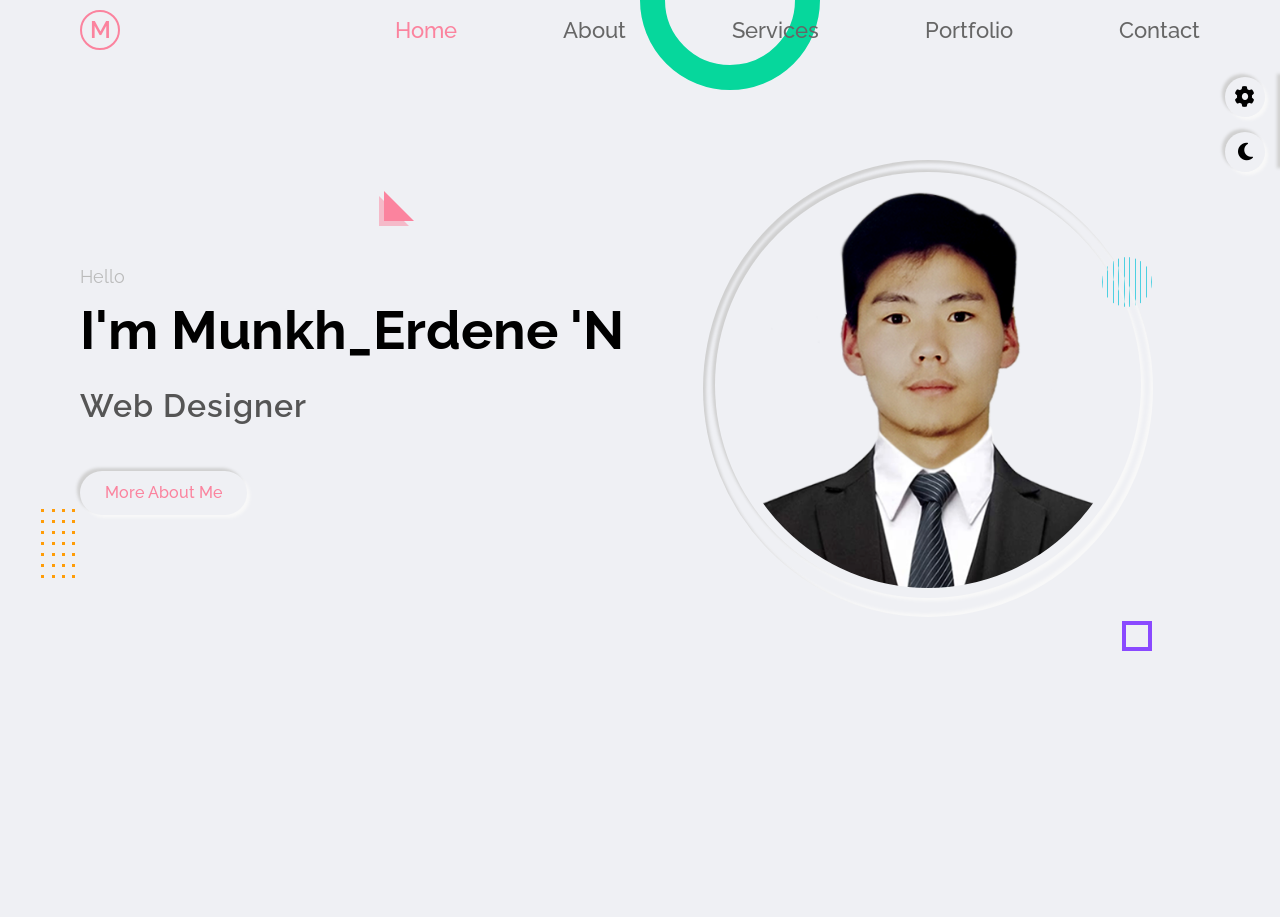
<file: index.html>
<!DOCTYPE html>
<html lang="en">
  <head>
    <meta charset="UTF-8" />
    <meta http-equiv="X-UA-Compatible" content="IE=edge" />
    <meta name="viewport" content="width=device-width, initial-scale=1.0" />
    <link
      rel="stylesheet"
      type="text/css"
      class="alternate-style"
      title="color-1"
      href="./assets/color/color-1.css"
      disabled
    />
    <link
      rel="stylesheet"
      type="text/css"
      class="alternate-style"
      title="color-2"
      href="./assets/color/color-2.css"
      disabled
    />
    <link
      rel="stylesheet"
      type="text/css"
      class="alternate-style"
      title="color-3"
      href="./assets/color/color-3.css"
      disabled
    />
    <link
      rel="stylesheet"
      type="text/css"
      class="alternate-style"
      title="color-4"
      href="./assets/color/color-4.css"
      disabled
    />
    <link
      rel="stylesheet"
      type="text/css"
      class="alternate-style"
      title="color-5"
      href="./assets/color/color-5.css"
      disabled
    />
    <link rel="stylesheet" href="./assets/css/style.css" />
    <link
      rel="stylesheet"
      href="https://cdnjs.cloudflare.com/ajax/libs/font-awesome/6.4.0/css/all.min.css"
      integrity="sha512-iecdLmaskl7CVkqkXNQ/ZH/XLlvWZOJyj7Yy7tcenmpD1ypASozpmT/E0iPtmFIB46ZmdtAc9eNBvH0H/ZpiBw=="
      crossorigin="anonymous"
      referrerpolicy="no-referrer"
    />
    <title>Document</title>
  </head>
  <body>
    <!-- header start -->
    <header class="header" id="mobileHeader">
      <div class="container">
        <div class="row">
          <div class="logo">
            <a href="./index.html">M</a>
          </div>
          <div class="menu outer-shadow hover-in-shadow" id="menuBtn">
            <i class="fa-solid fa-bars"></i>
          </div>
          <div class="navigation">
            <ul>
              <li>
                <a href="#home" class="link-items active">Home</a>
              </li>
              <li>
                <a href="#about" class="link-items">About</a>
              </li>
              <li>
                <a href="#service" class="link-items">Services</a>
              </li>
              <li>
                <a href="#portfolio" class="link-items">Portfolio</a>
              </li>
              <li>
                <a href="#contact" class="link-items">Contact</a>
              </li>
            </ul>
          </div>
          <div
            class="close-nav-menu outer-shadow hover-in-shadow opcity"
            id="close"
          >
            <i class="fa-solid fa-xmark"></i>
          </div>
        </div>
      </div>
    </header>
    <!-- header end -->

    <!-- navigation menu start -->
    <nav class="nav-menu mobile--header" id="nav">
      <div class="nav-menu-inner">
        <ul>
          <li>
            <a href="#home" class="link-item inner-shadow active">Home</a>
          </li>
          <li>
            <a href="#about" class="link-item outer-shadow hover-in-shadow"
              >About</a
            >
          </li>
          <li>
            <a href="#service" class="link-item outer-shadow hover-in-shadow"
              >Services</a
            >
          </li>
          <li>
            <a href="#portfolio" class="link-item outer-shadow hover-in-shadow"
              >Portfolio</a
            >
          </li>
          <li>
            <a href="#contact" class="link-item outer-shadow hover-in-shadow"
              >Contact</a
            >
          </li>
        </ul>
      </div>
      <!-- copyright text -->
      <p class="copyright">&copy; 2022 Website Munkh_Erdene 'N</p>
    </nav>
    <div class="fade-out-effect"></div>
    <!-- navigation menu end -->
    <!-- home section start -->
    <section class="home-section section" id="home">
      <!-- effect wrap start -->
      <div class="effect-wrap">
        <div class="effect effect-1"></div>
        <div class="effect effect-2">
          <div></div>
          <div></div>
          <div></div>
          <div></div>
          <div></div>
          <div></div>
          <div></div>
          <div></div>
          <div></div>
          <div></div>
          <div></div>
          <div></div>
          <div></div>
          <div></div>
          <div></div>
          <div></div>
          <div></div>
          <div></div>
          <div></div>
          <div></div>
          <div></div>
          <div></div>
          <div></div>
          <div></div>
          <div></div>
          <div></div>
          <div></div>
          <div></div>
        </div>
        <div class="effect effect-3"></div>
        <div class="effect effect-4"></div>
        <div class="effect effect-5">
          <div></div>
          <div></div>
          <div></div>
          <div></div>
          <div></div>
          <div></div>
          <div></div>
          <div></div>
          <div></div>
          <div></div>
        </div>
      </div>
      <!-- effect wrap end -->
      <div class="container">
        <div class="row full-screen" style="align-items: center">
          <div class="home-text">
            <p>Hello</p>
            <h2>I'm Munkh_Erdene 'N</h2>
            <div class="animated-text">
              <h1>Web Designer</h1>
              <h1>Web Developer</h1>
              <h1>Graphic Desingner</h1>
            </div>
            <a
              href=""
              id="about"
              class="link-item btn-1 outer-shadow hover-in-shadow"
              >More About Me</a
            >
          </div>
          <div class="home-img">
            <div class="img-box inner-shadow">
              <img
                src="./img/photo/main.png"
                alt="Profile pic"
                class="outer-shadow"
              />
            </div>
          </div>
        </div>
      </div>
    </section>
    <!-- home section end -->

    <div class="style-switcher outer-shadow">
      <div class="style-switcher-toggler s-icon outer-shadow hover-in-shadow">
        <i class="fa fa-cog"></i>
      </div>
      <div class="day-night s-icon outer-shadow hover-in-shadow">
        <i class="fas fa-moon"></i>
      </div>
      <h4>Theme Colors</h4>
      <div class="colors">
        <span class="color-1" style="color: #fb839e"></span>
        <span class="color-1" style="color: #ec9412"></span>
        <span class="color-1" style="color: #1fc586"></span>
        <span class="color-1" style="color: #2eb1ed"></span>
        <span class="color-1" style="color: #cc3a3b"></span>
      </div>
    </div>
    <script src="./js/index.js"></script>
  </body>
</html>
</file>
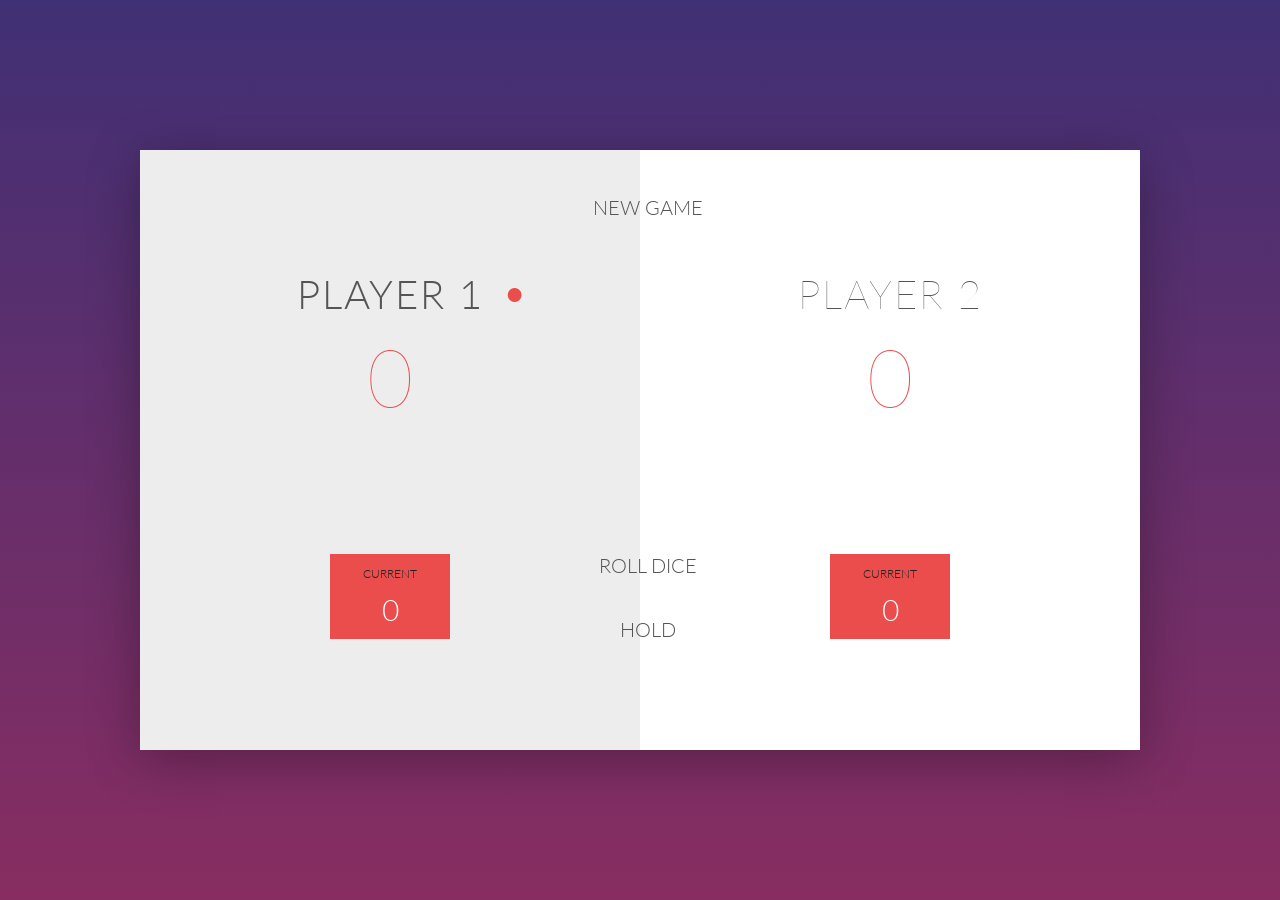
<file: img/project/Dice-Game-master/index.html>
<!DOCTYPE html>
<html lang="en">
  <head>
    <meta charset="UTF-8" />
    <meta name="viewport" content="width=device-width, initial-scale=1.0" />
    <meta http-equiv="X-UA-Compatible" content="ie=edge" />
    <link
      href="https://fonts.googleapis.com/css?family=Lato:100,300,600"
      rel="stylesheet"
      type="text/css"
    />
    <link
      href="http://code.ionicframework.com/ionicons/2.0.1/css/ionicons.min.css"
      rel="stylesheet"
      type="text/css"
    />
    <link type="text/css" rel="stylesheet" href="style.css" />

    <title>Dice Game</title>
  </head>

  <body>
    <div class="wrapper clearfix">
      <div class="player-0-panel active">
        <div class="player-name" id="name-0">Player 1</div>
        <div class="player-score" id="score-0">43</div>
        <div class="player-current-box">
          <div class="player-current-label">Current</div>
          <div class="player-current-score" id="current-0">11</div>
        </div>
      </div>

      <div class="player-1-panel">
        <div class="player-name" id="name-1">Player 2</div>
        <div class="player-score" id="score-1">2</div>
        <div class="player-current-box">
          <div class="player-current-label">Current</div>
          <div class="player-current-score" id="current-1">0</div>
        </div>
      </div>

      <button class="btn-new">
        <i class="ion-ios-plus-outline"></i>New Game
      </button>
      <button class="btn-roll"><i class="ion-ios-loop"></i>Roll dice</button>
      <button class="btn-hold">
        <i class="ion-ios-download-outline"></i>Hold
      </button>

      <img src="dice-1.png" alt="Dice" class="dice" />
    </div>

    <script src="script.js"></script>
  </body>
</html>
</file>
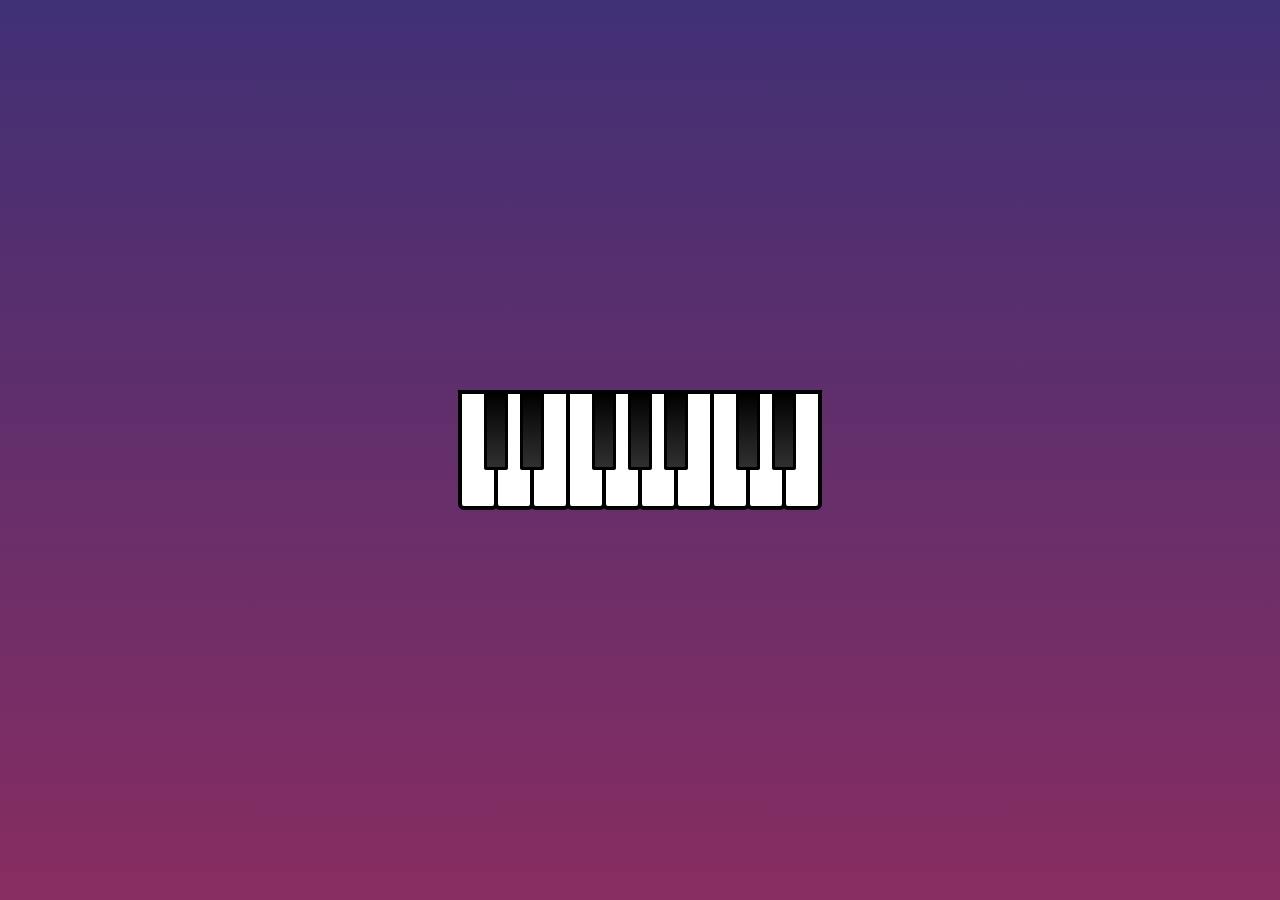
<file: img/project/piano/index.html>
<!doctype html>
<html>
  <head>
    <title>Piano</title>
    <link rel="stylesheet" href="./style/style.css" type="text/css">
  </head>
  <body>
    <div class="piano">
      <button class="white-key C4-key"></button>
      <button class="black-key Db4-key"></button>
      <button class="white-key D4-key"></button>
      <button class="black-key Eb4-key"></button>
      <button class="white-key E4-key"></button>
      <button class="white-key F4-key"></button>
      <button class="black-key Gb4-key"></button>
      <button class="white-key G4-key"></button>
      <button class="black-key Ab4-key"></button>
      <button class="white-key A4-key"></button>
      <button class="black-key Bb4-key"></button>
      <button class="white-key B4-key"></button>
      <button class="white-key C5-key"></button>
      <button class="black-key Db5-key"></button>
      <button class="white-key D5-key"></button>
      <button class="black-key Eb5-key"></button>
      <button class="white-key E5-key"></button>
    </div>

    <script src="./Javascript/script.js"></script>
  </body>
</html>
</file>
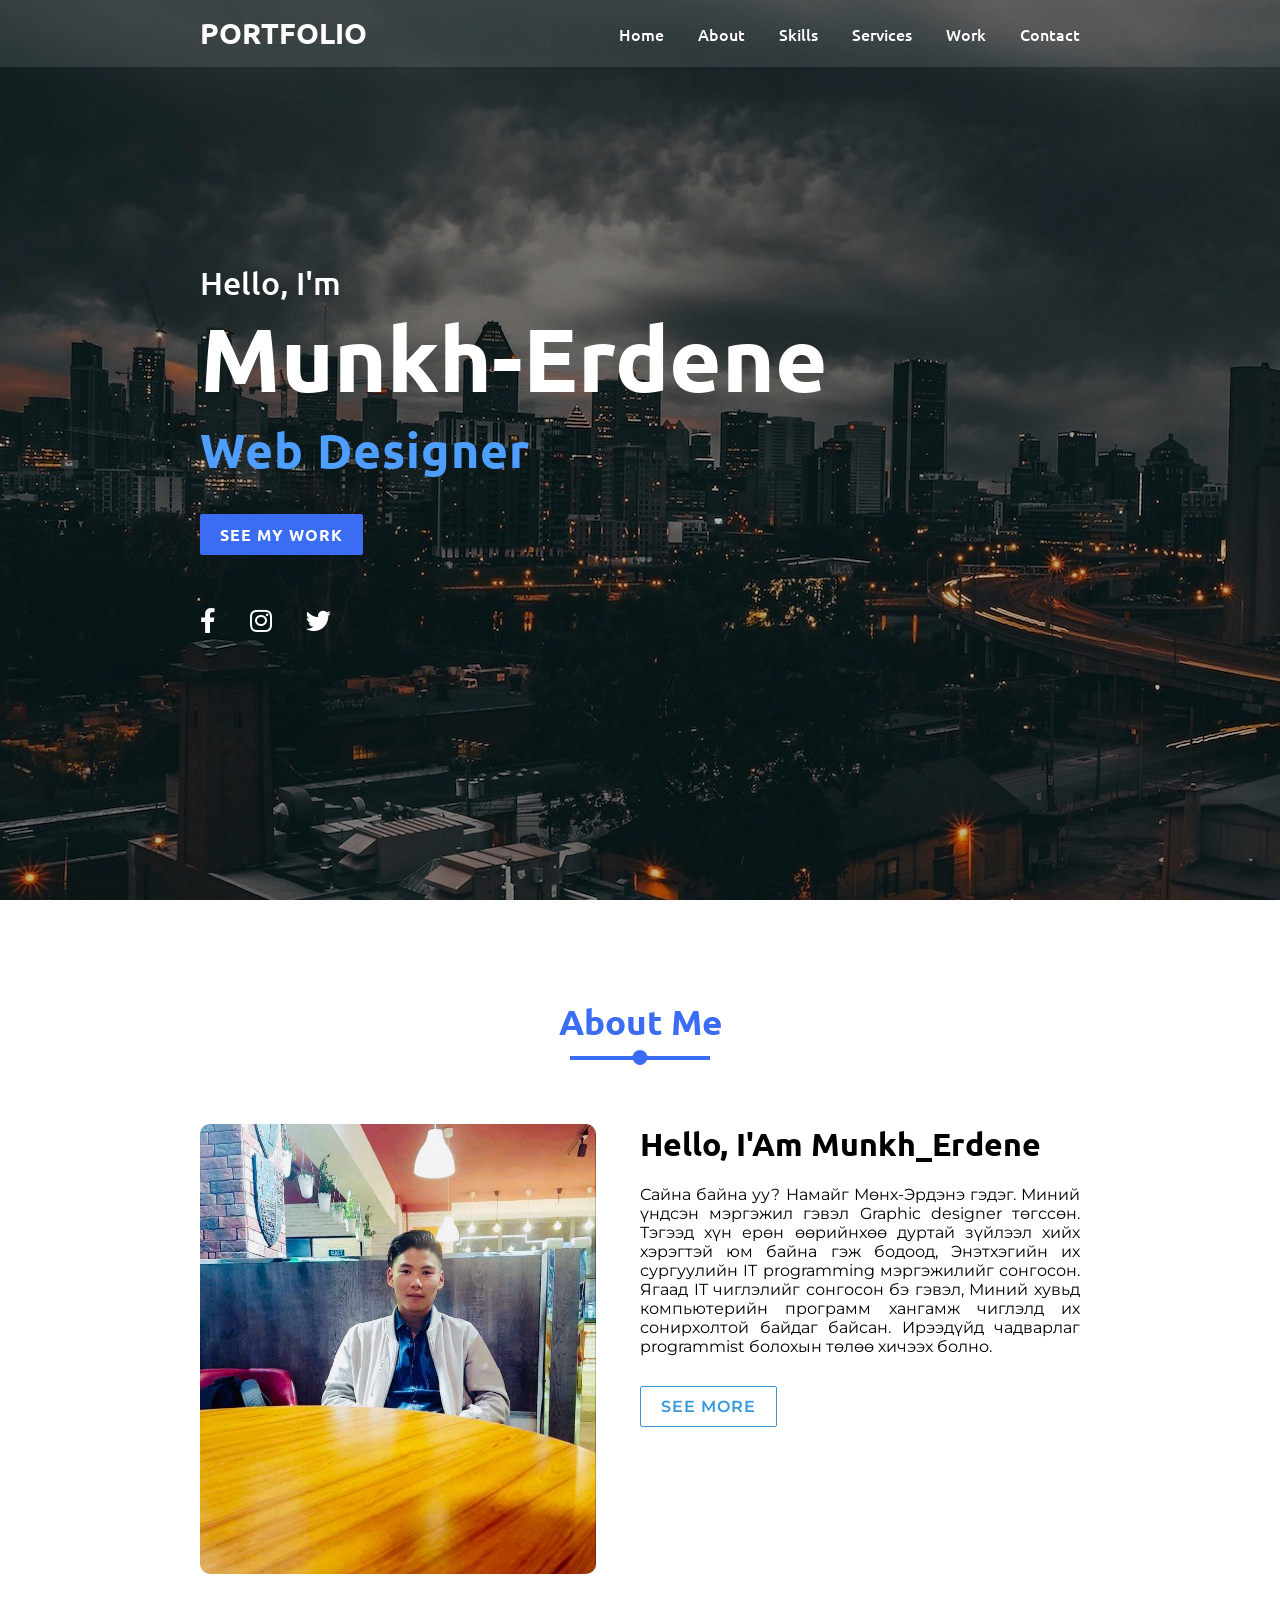
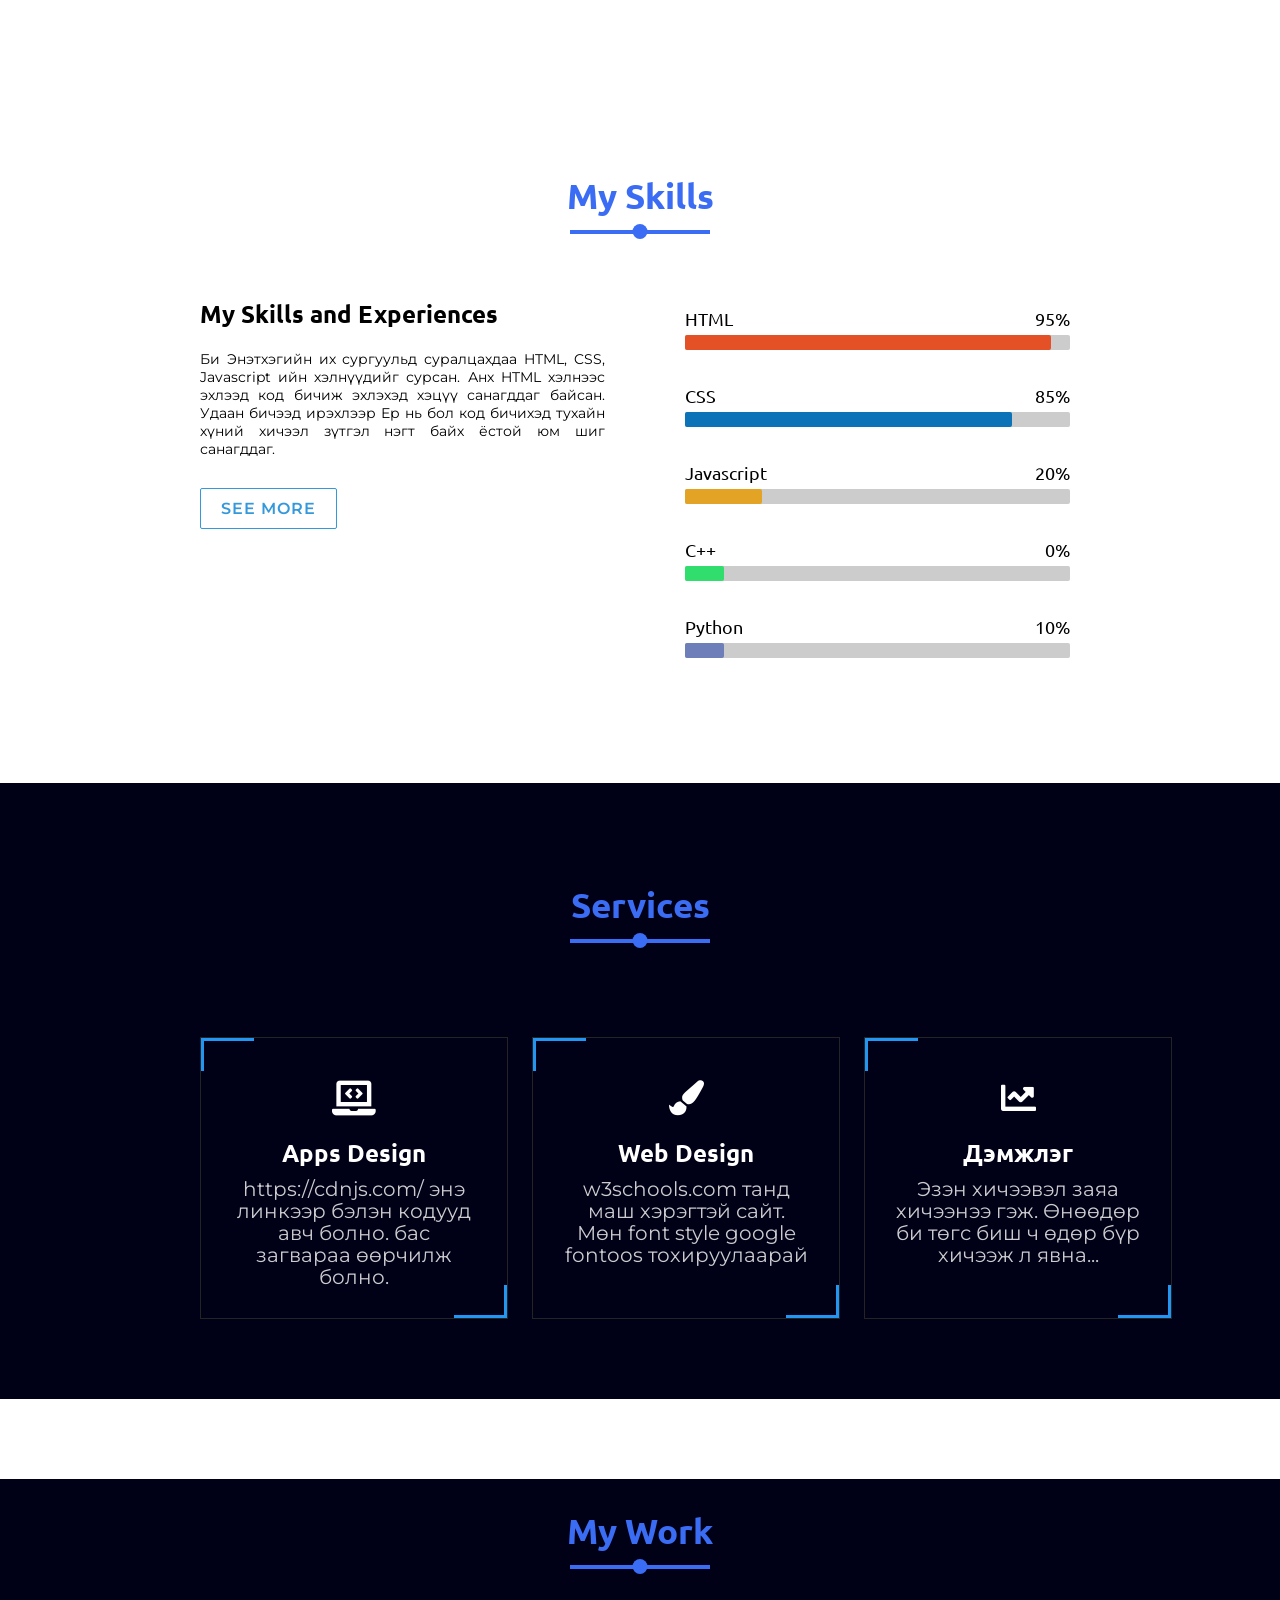
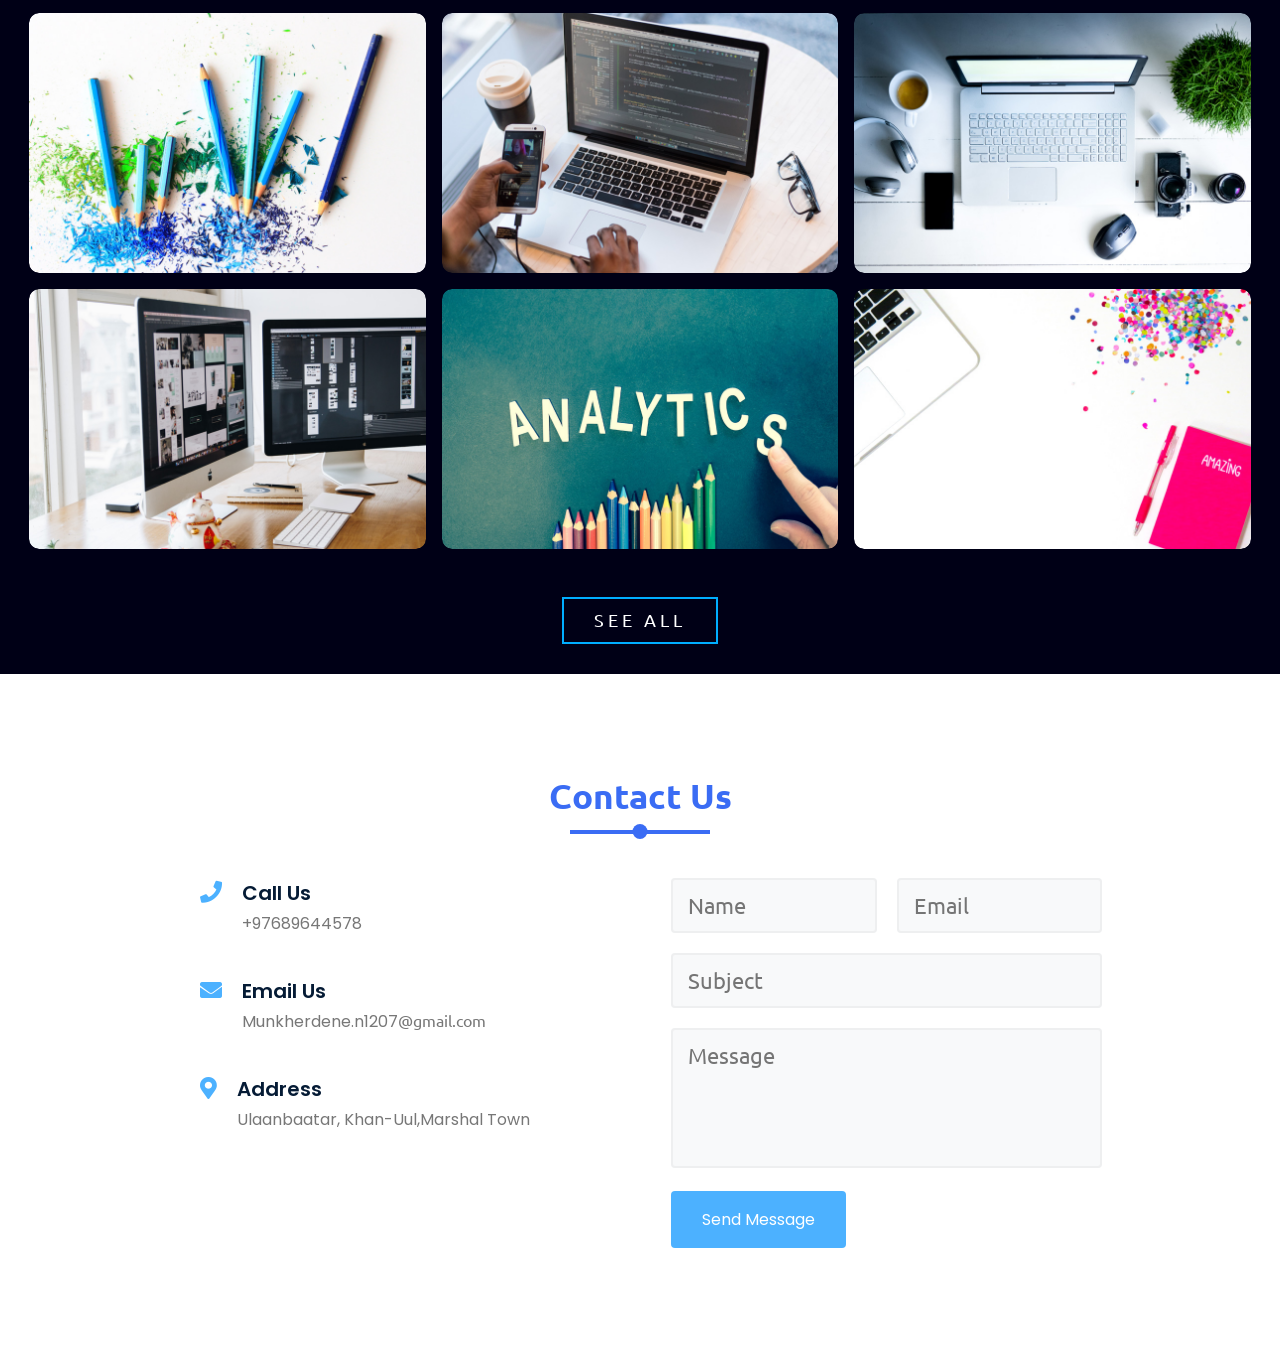
<file: img/project/Portfolio Website/index.html>
<!DOCTYPE html>
<html lang="mn">

<head>
    <meta charset="UTF-8">
     <meta http-equiv="X-UA-Compatible" content="IE=edge"> 
    <meta name="viewport" content="width=device-width, initial-scale=1.0">
    <link rel="stylesheet" href="https://cdnjs.cloudflare.com/ajax/libs/font-awesome/5.15.4/css/all.min.css"
        integrity="sha512-1ycn6IcaQQ40/MKBW2W4Rhis/DbILU74C1vSrLJxCq57o941Ym01SwNsOMqvEBFlcgUa6xLiPY/NS5R+E6ztJQ=="
        crossorigin="anonymous" referrerpolicy="no-referrer" />
    <link rel="stylesheet" href="./assets/css/sytle.css">
    <title>Document</title>
</head>

<body> 
    <header>
        <a href="#" class="brand">Portfolio</a>
        <div class="menu-btn"></div>
        <div class="navigation">
          <a href="#main">Home</a>
          <a href="#about">About</a>
          <a href="#skills">Skills</a>
          <a href="#services">Services</a>
          <a href="#work">Work</a>
          <a href="#contact">Contact</a>
        </div>
      </header>

      <section class="main" id="main">
        <div class="content">
          <h2>Hello, I'm<br><span>Munkh-Erdene</span></h2>
          <div class="animated-text">
            <h3>Web Designer</h3>
            <h3>Web Developer</h3>
            <h3>Graphic Designer</h3>
          </div>
          <a href="#" class="btn">See My Work</a>
          <div class="media-icons">
            <a href="#"><i class="fab fa-facebook-f"></i></a>
            <a href="#"><i class="fab fa-instagram"></i></a>
            <a href="#"><i class="fab fa-twitter"></i></a>
          </div>
        </div>
      </section>
    <!-- about start -->
    <section class="about" id="about">
        <!-- title start -->
        <div class="title reveal">
            <h2 class="section-title">About Me</h2>
        </div>
        <!-- title end -->
        <div class="content">
            <div class="column col-left reveal">
                <div class="img-card">
                    <img src="./photo/2.jpg" alt="main jpg">
                </div>
            </div>
            <div class="column col-right reveal">
                <h2 class="content-title">Hello, I'Am Munkh_Erdene</h2>
                <p class="paragraph-text">
                    Сайна байна уу? Намайг Мөнх-Эрдэнэ гэдэг. Миний үндсэн мэргэжил гэвэл Graphic
                    designer
                    төгссөн. Тэгээд хүн ерөн өөрийнхөө дуртай зүйлээл хийх хэрэгтэй юм байна гэж бодоод, Энэтхэгийн их
                    сургуулийн
                    IT programming мэргэжилийг сонгосон. Ягаад IT чиглэлийг сонгосон бэ гэвэл, Миний хувьд компьютерийн
                    программ
                    хангамж чиглэлд их сонирхолтой байдаг байсан. Ирээдүйд чадварлаг programmist болохын төлөө хичээх
                    болно.
                </p>
                <a href="#" class="btn btn1">See More</a>
            </div>
        </div>
    </section>
    <!-- about end -->

    <!-- skills start -->
    <section class="skills" id="skills">
        <div class="title reveal">
            <h2 class="section-title">My Skills</h2>
        </div>
        <div class="content">
            <div class="column col-left reveal">
                <h2 class="content-title">My Skills and Experiences</h2>
                <p>
                    Би Энэтхэгийн их сургуульд суралцахдаа HTML, CSS, Javascript ийн хэлнүүдийг сурсан. Анх HTML хэлнээс
                    эхлээд
                    код бичиж эхлэхэд хэцүү санагддаг байсан. Удаан бичээд ирэхлээр Ер нь бол код бичихэд тухайн хүний
                    хичээл
                    зүтгэл нэгт байх ёстой юм шиг санагддаг.
                </p>
                <a href="#" class="btn btn2">See More</a>
            </div>
            <div class="column col-right reveal">
                <div class="bar">
                    <div class="info">
                        <span>HTML</span>
                        <span>95%</span>
                    </div>
                    <div class="line html"></div>
                </div>
                <div class="bar">
                    <div class="info">
                        <span>CSS</span>
                        <span>85%</span>
                    </div>
                    <div class="line css"></div>
                </div>
                <div class="bar">
                    <div class="info">
                        <span>Javascript</span>
                        <span>20%</span>
                    </div>
                    <div class="line javascript"></div>
                </div>
                <div class="bar">
                    <div class="info">
                        <span>C++</span>
                        <span>0%</span>
                    </div>
                    <div class="line c"></div>
                </div>
                <div class="bar">
                    <div class="info">
                        <span>Python</span>
                        <span>10%</span>
                    </div>
                    <div class="line python"></div>
                </div>
            </div>
        </div>
    </section>
    <!-- skills end -->

    <!-- service start -->
    <section id="services">
        <div class="title reveal">
            <h1 class="section-title">Services</h1>
        </div>
        <div class="full-container">
            <div class="row">

                <div class="item">
                    <div class="box">
                        <div class="inner">
                            <div class="icon"><i class="fas fa-laptop-code"></i></div>
                            <h2>Apps Design</h2>
                            <p>
                                https://cdnjs.com/ энэ линкээр бэлэн кодууд авч болно. бас загвараа өөрчилж болно.
                            </p>
                        </div>
                    </div>
                </div>

                <div class="item">
                    <div class="box">
                        <div class="inner">
                            <div class="icon"><i class="fas fa-paint-brush"></i></div>
                            <h2>Web Design</h2>
                            <p>
                                w3schools.com танд маш хэрэгтэй сайт. Мөн font style google fontoos тохируулаарай
                            </p>
                        </div>
                    </div>
                </div>

                <div class="item">
                    <div class="box">
                        <div class="inner">
                            <div class="icon"><i class="fas fa-chart-line"></i></i></div>
                            <h2>Дэмжлэг</h2>
                            <p>
                                Эзэн хичээвэл заяа хичээнээ гэж. Өнөөдөр би төгс биш ч өдөр бүр хичээж л явна...
                            </p>
                        </div>
                    </div>
                </div>

                <!-- <div class="item">
                    <div class="box">
                        <div class="inner">
                            <div class="icon"><i class="fas fa-laptop-code"></i></div>
                                <h2>Web Design</h2>
                                <p>w3schools.com танд маш хэрэгтэй сайт. Мөн font style google fontoos тохируулаарай</p>
                        </div>
                    </div>
                </div>
    
                <div class="item">
                    <div class="box">
                        <div class="inner">
                            <div class="icon"><i class="fas fa-laptop-code"></i></div>
                                <h2>Web Design</h2>
                                <p>w3schools.com танд маш хэрэгтэй сайт. Мөн font style google fontoos тохируулаарай</p>
                        </div>
                    </div>
                </div>
    
                <div class="item">
                    <div class="box">
                        <div class="inner">
                            <div class="icon"><i class="fas fa-laptop-code"></i></div>
                                <h2>Web Design</h2>
                                <p>w3schools.com танд маш хэрэгтэй сайт. Мөн font style google fontoos тохируулаарай</p>
                        </div>
                    </div>
                </div> -->
            </div>
        </div>
    </section>
    <!-- service end -->

    <!-- work start -->
    <div class="work" id="work">
        <div class="title reveal">
            <h2 class="section-title">My Work</h2>
        </div>
        <div class="content">

            <div class="card reveal">
                <div class="card-img">
                    <a href="#">
                        <img src="./photo/work1.jpg" alt="">
                    </a>
                </div>
            </div>

            <div class="card reveal">
                <div class="card-img">
                    <a href="#">
                        <img src="./photo/work2.jpg" alt="">
                    </a>
                </div>
            </div>

            <div class="card reveal">
                <div class="card-img">
                    <a href="#">
                        <img src="./photo/work3.jpg" alt="">
                    </a>
                </div>
            </div>

            <div class="card reveal">
                <div class="card-img">
                    <a href="#">
                        <img src="./photo/work4.jpg" alt="">
                    </a>
                </div>
            </div>

            <div class="card reveal">
                <div class="card-img">
                    <a href="#">
                        <img src="./photo/work5.jpg" alt="">
                    </a>
                </div>
            </div>

            <div class="card reveal">
                <div class="card-img">
                    <a href="#">
                        <img src="./photo/work6.jpg" alt="">
                    </a>
                </div>
            </div>
        </div>
        <div class="button">
            <a href="#">
                <span>See All</span>
                <div class="wave"></div>
            </a>
        </div>
    </div>
    <!-- work end -->

    <!-- contact start -->
    <section class="contact" id="contact">
        <div class="title reveal">
            <h2 class="section-title">Contact Us</h2>
        </div>
        <div class="row">
            <div class="content">
                <div class="cont-top">
                    <div class="icon">
                        <i class="fas fa-phone"></i>
                    </div>
    
                    <div class="text">
                        <h6>Call Us</h6>
                        <p><a href="#">+97689644578</a></p>
                    </div>
                </div>
    
                <div class="cont-top margin-top">
                    <div class="icon">
                        <i class="fas fa-envelope"></i>
                    </div>
    
                    <div class="text">
                        <h6>Email Us</h6>
                        <p><a href="mailto:example@mail.com" class="mail">Munkherdene.n1207<span>@gmail.com</span></a></p>
                    </div>
                </div>

                <div class="cont-top margin-top">
                    <div class="icon">
                        <i class="fas fa-map-marker-alt"></i>
                    </div>

                    <div class="text">
                        <h6>Address</h6>
                        <p><a href="#">Ulaanbaatar, Khan-Uul,Marshal Town</a></p>
                    </div>
                </div>
            </div>

            <div class="map-cont">
                <form action="#" method="post">
                    <div class="twice-two">
                        <input type="text" class="form-control" name="w3lName" id="w3lName" placeholder="Name" required="">
                        <input type="email" class="form-control" name="w3lSender" id="w3lSender" placeholder="Email" required="">
                    </div>

                    <div class="twice">
                        <input type="text" class="form-control" name="w3lSubject" id="w3lSubject" placeholder="Subject" required="">
                    </div>

                    <textarea name="w3Message" id="w3lMessage" class="form-control" placeholder="Message" required=""></textarea>
                    <button type="submit" class="btn btn-contact">Send Message</button>
                </form>
            </div>
        </div>

        
    </section>
    <!-- contact end -->
    <script src="./script/script.js"></script>
</body>

</html>
</file>
<file: assets/color/color-1.css>
:root{
	--skin-color:#fb839e;
}
</file>
<file: assets/color/color-2.css>
:root{
	--skin-color:#ec9412;
}
</file>
<file: assets/color/color-3.css>
:root{
	--skin-color:#1fc586;
}
</file>
<file: assets/color/color-4.css>
:root{
	--skin-color:#2eb1ed;
}
</file>
<file: assets/color/color-5.css>
:root{
	--skin-color:#cc3a3b;
}
</file>
<file: assets/css/style.css>
@import url("https://fonts.googleapis.com/css2?family=Raleway:wght@400;500;600;700&display=swap");
* {
  margin: 0;
  padding: 0;
  box-sizing: border-box;
  outline: none;
  text-decoration: none;
  list-style: none;
}

img {
  max-width: 100%;
}

.container {
  margin: auto;
  max-width: 1150px;
  justify-content: center;
  align-items: center;
  position: relative;
}

:root {
  --bg-black-900: #000;
  --bg-black-100: #ddd;
  --bg-black-50: #eff0f4;
  --bg-text-900: #000;
  --bg-text-700: #555;
  --bg-text-600: #666;
  --bg-text-300: #bbb;
  --bg-opacity: rgba(43, 44, 47, 0.5);
  --skin-color: #fb839e;
  --outer-shadow: -3px -3px 3px #d0d0d0, 3px 3px 3px #f8f8f8;
  --outer-shadow-0: 0 0 0 #d0d0d0, 0 0 0 #f8f8f8;
  --inner-shadow: inset 3px 3px 3px #d0d0d0, inset -3px -3px 3px #f8f8f8;
  --inner-shadow-0: inset 0 0 0 #d0d0d0, inset 0 0 0 #f8f8f8;
}

body {
  font-size: 16px;
  line-height: 1.5;
  overflow-x: hidden;
  background: var(--bg-black-50);
}
body.dark {
  --bg-black-900: #fff;
  --bg-black-100: #353535;
  --bg-black-50: #2b2b2b;
  --bg-text-900: #fff;
  --bg-text-700: #fff;
  --bg-text-600: #bbb;
  --outer-shadow: -3px -3px 3px #222327, 3px 3px 3px #363636;
  --outer-shadow-0: 0 0 0 #222327, 0 0 0 #363636;
  --inner-shadow: inset 3px 3px 3px #222327, inset -3px -3px 3px #363636;
  --inner-shadow-0: inset 0 0 0 #222327, inset 0 0 0 #363636;
}

.outer-shadow {
  box-shadow: var(--outer-shadow);
}

.inner-shadow {
  box-shadow: var(--inner-shadow);
}

.hover-in-shadow {
  z-index: 1;
  position: relative;
}
.hover-in-shadow:hover {
  box-shadow: var(--outer-shadow-0);
}
.hover-in-shadow:hover::after {
  box-shadow: var(--inner-shadow);
}
.hover-in-shadow::after {
  content: "";
  position: absolute;
  left: 0;
  top: 0;
  width: 100%;
  height: 100%;
  transition: all 0.3s ease;
}

.alin-items-center {
  align-items: center;
}

.btn-1 {
  padding: 10px 25px;
  font-size: 16px;
  font-weight: 500;
  color: var(--skin-color);
  background: transparent;
  line-height: 1.5;
  cursor: pointer;
  border-radius: 30px;
  transition: all 0.3s ease;
  display: inline-block;
  border: none;
}
.btn-1::after {
  border-radius: 30px;
}

.effect-wrap .effect {
  z-index: -1;
  position: absolute;
}
.effect-wrap .effect-1 {
  width: 30px;
  height: 30px;
  border: 4px solid #8a49ff;
  right: 10%;
  bottom: 10%;
  animation: spin 10s linear infinite;
}
.effect-wrap .effect-2 {
  left: 3%;
  bottom: 20%;
  width: 40px;
  display: flex;
  flex-wrap: wrap;
  justify-content: space-between;
  animation: topBounce 3s ease-in-out infinite;
}
.effect-wrap .effect-2 div {
  height: 3px;
  width: 3px;
  background: #ff9c07;
  margin: 0 3px 8px;
}
.effect-wrap .effect-3 {
  height: 180px;
  width: 180px;
  border: 25px solid #06d79c;
  border-radius: 50%;
  left: 50%;
  top: -150px;
  animation: leftBounce 3s ease-in-out infinite;
}
.effect-wrap .effect-4 {
  border-top: 30px solid transparent;
  border-left: 30px solid var(--skin-color);
  left: 30%;
  top: 20%;
  animation: spin 15s linear infinite;
}
.effect-wrap .effect-4::before {
  content: "";
  border-top: 30px solid transparent;
  border-left: 30px solid var(--skin-color);
  position: absolute;
  opacity: 0.5;
  left: -35px;
  top: -25px;
}
.effect-wrap .effect-5 {
  width: 50px;
  height: 50px;
  right: 10%;
  top: 30%;
  display: flex;
  justify-content: space-between;
  border-radius: 50%;
  overflow: hidden;
  animation: spin 10s linear infinite;
}
.effect-wrap .effect-5 div {
  width: 1px;
  background: #4dd0e1;
}

@keyframes spin {
  0% {
    transform: rotate(0deg);
  }
  100% {
    transform: rotate(360deg);
  }
}
@keyframes topBounce {
  0%, 100% {
    transform: translateY(0);
  }
  50% {
    transform: translateY(25px);
  }
}
@keyframes leftBounce {
  0%, 100% {
    transform: translateX(0);
  }
  50% {
    transform: translateX(25px);
  }
}
.section-title {
  padding: 0 15px;
  max-width: 100%;
  text-align: center;
  font-size: 30px;
  text-transform: uppercase;
  margin-bottom: 60px;
}
.section-title h2 {
  color: var(--bg-text-900);
  font-weight: 700;
  margin: 0;
  display: inline-block;
}
.section-title h2::before {
  content: attr(data-heading);
  display: block;
  font-size: 16px;
  font-weight: 600;
  color: var(--skin-color);
}

*:not(i) {
  font-weight: 400;
  font-family: "Raleway", sans-serif;
}

.sticky {
  z-index: 999;
  box-shadow: 0px 7px 31px 2px rgba(186, 186, 186, 0.66);
  position: fixed;
  top: 0;
  background: var(--bg-black-50);
}

header {
  width: 100%;
  z-index: 99;
  height: 60px;
}
header .row {
  width: 100%;
  height: 60px;
  display: flex;
  flex-wrap: wrap;
  align-items: center;
  justify-content: space-between;
}
header .row .logo {
  margin-left: 15px;
}
header .row .logo a {
  width: 40px;
  height: 40px;
  display: inline-block;
  text-align: center;
  line-height: 35px;
  border: 2px solid var(--skin-color);
  font-size: 24px;
  border-radius: 50%;
  color: var(--skin-color);
  font-weight: 600;
  text-transform: uppercase;
}
header .row .menu {
  display: none;
}
header .row .close-nav-menu {
  display: none;
}
header .row .navigation {
  width: 65%;
  height: 60px;
  margin-right: 15px;
  width: 70%;
  height: 60px;
  display: block;
}
header .row .navigation ul {
  width: 100%;
  height: 60px;
  display: flex;
  justify-content: space-between;
  align-items: center;
}
header .row .navigation ul li {
  display: block;
}
header .row .navigation ul li a {
  display: inline-block;
  font-size: 22px;
  font-weight: 500;
  color: var(--bg-text-600);
  text-transform: capitalize;
  transition: all 0.3s ease;
}
header .row .navigation ul li a.active {
  color: var(--skin-color);
}

.mobile--header {
  display: none;
}

.home-section {
  position: relative;
  margin-bottom: 200px;
}
.home-section .full-screen {
  padding: 100px 0;
  min-height: 100%;
  display: flex;
}
.home-section .full-screen .home-text,
.home-section .full-screen .home-img {
  max-width: 50%;
  flex: 0 0 50%;
  padding: 0 15px;
}
.home-section .full-screen .home-text p {
  color: var(--bg-text-300);
  font-size: 18px;
  text-transform: capitalize;
  margin: 0;
}
.home-section .full-screen .home-text h2 {
  font-size: 54px;
  font-weight: 700;
  color: var(--bg-text-900);
  margin: 0;
}
.home-section .full-screen .home-text .animated-text {
  height: 70px;
  overflow: hidden;
  position: relative;
}
.home-section .full-screen .home-text .animated-text h1 {
  color: var(--bg-text-700);
  font-weight: 600;
  font-size: 2em;
  line-height: 70px;
  letter-spacing: 1px;
  margin: 0;
  text-transform: capitalize;
}
.home-section .full-screen .home-text .animated-text h1:nth-child(1) {
  animation: text-move 10s infinite;
}
.home-section .full-screen .home-text .btn-1 {
  margin-top: 30px;
}
@keyframes text-move {
  0% {
    margin-top: 0;
  }
  25% {
    margin-top: -70px;
  }
  50% {
    margin-top: -140px;
  }
  75% {
    margin-top: -70px;
  }
  100% {
    margin-top: 0;
  }
}
.home-section .full-screen .home-img .img-box {
  max-width: 450px;
  display: block;
  margin: auto;
  border-radius: 50%;
  padding: 12px;
}
.home-section .full-screen .home-img .img-box img {
  width: 100%;
  border-radius: 50%;
  border: 10px solid transparent;
}

.style-switcher {
  position: fixed;
  right: 0;
  top: 77px;
  padding: 15px;
  width: 200px;
  z-index: 101;
  transition: all 0.3s ease;
  transform: translateX(100%);
  background: var(--bg-black-50);
}
.style-switcher.open {
  cursor: pointer;
  transform: translateX(-15px);
}
.style-switcher .style-switcher-toggler {
  top: 0;
}
.style-switcher .day-night {
  top: 55px;
}
.style-switcher .s-icon {
  background: var(--bg-black-50);
  position: absolute;
  height: 40px;
  width: 40px;
  text-align: center;
  font-size: 20px;
  color: var(--bg-black-900);
  right: 100%;
  margin-right: 15px;
  transition: all 0.3s ease;
  border-radius: 50%;
  cursor: pointer;
}
.style-switcher .s-icon::after {
  border-radius: 50%;
}
.style-switcher .s-icon:first-child {
  animation: spin 3s linear infinite;
}
.style-switcher .s-icon i {
  line-height: 40px;
}
.style-switcher h4 {
  margin: 0 0 10px;
  color: var(--bg-text-700);
  font-size: 16px;
  font-weight: 600;
  text-transform: capitalize;
}
.style-switcher .colors {
  display: flex;
  flex-wrap: wrap;
  justify-content: space-between;
}
.style-switcher .colors span {
  display: inline-block;
  height: 30px;
  width: 30px;
  border-radius: 50%;
}
.style-switcher .colors span.color-1 {
  background-color: #fb839e;
}
.style-switcher .colors span.color-1:nth-child(2) {
  background-color: #ec9412;
}
.style-switcher .colors span.color-1:nth-child(3) {
  background-color: #1fc586;
}
.style-switcher .colors span.color-1:nth-child(4) {
  background-color: #2eb1ed;
}
.style-switcher .colors span.color-1:nth-child(5) {
  background-color: #cc3a3b;
}

@keyframes spin {
  0% {
    transform: rotate(0deg);
  }
  100% {
    transform: rotate(360deg);
  }
}
@media (max-width: 769px) {
  header .row .menu {
    width: 40px;
    height: 40px;
    display: flex;
    align-items: center;
    justify-content: center;
    margin-right: 15px;
    border-radius: 40px;
    transition: all 0.3s ease;
    z-index: 1;
    cursor: pointer;
  }
  header .row .menu i {
    font-size: 20px;
    color: var(--skin-color);
  }
  header .row .menu::after {
    border-radius: 40px;
  }
  .navigation {
    display: none !important;
  }
  .mobile--header {
    display: block;
    z-index: 22;
  }
  .opcity {
    display: none;
  }
  .opcity.active {
    display: block;
    z-index: 99;
  }
  .close-nav-menu {
    width: 40px;
    height: 40px;
    font-size: 25px;
    border-radius: 50%;
    position: absolute;
    right: 15px;
    top: 15px;
    cursor: pointer;
    text-align: center;
    color: var(--bg-text-600);
    transition: all 0.3s ease;
  }
  .close-nav-menu::after {
    border-radius: 50%;
  }
  .nav-menu {
    width: 70%;
    position: fixed;
    right: 0;
    height: 100vh;
    background: var(--bg-black-50);
    opacity: 0;
    visibility: hidden;
    overflow-y: auto;
  }
  .nav-menu.open {
    visibility: visible;
    opacity: 3;
    z-index: 999;
    transition: all 0.3s ease-in;
  }
  .nav-menu p.copyright {
    position: absolute;
    left: -90px;
    top: 50%;
    font-size: 15px;
    color: var(--bg-text-600);
    transform: translateY(-50%) rotate(-90deg);
  }
  .nav-menu .nav-menu-inner {
    min-height: 100vh;
    display: flex;
    align-items: center;
    justify-content: center;
  }
  .nav-menu .nav-menu-inner ul {
    padding: 15px;
    text-align: center;
  }
  .nav-menu .nav-menu-inner ul li {
    display: block;
    margin-bottom: 20px;
  }
  .nav-menu .nav-menu-inner ul li a {
    display: inline-block;
    font-size: 28px;
    font-weight: 600;
    color: var(--bg-text-600);
    padding: 5px 30px;
    border-radius: 30px;
    text-transform: capitalize;
    transition: all 0.3s ease;
  }
  .nav-menu .nav-menu-inner ul li a.active {
    color: var(--skin-color);
  }
  .nav-menu .nav-menu-inner ul li a::after {
    border-radius: 30px;
  }
  .nav-menu .nav-menu-inner ul li:last-child {
    margin-bottom: 0;
  }
  .fade-out-effect {
    position: fixed;
    right: 0;
    top: 0;
    width: 70%;
    height: 100%;
    background: var(--bg-black-50);
    visibility: hidden;
    box-shadow: -6px 0px 18px 3px rgba(203, 200, 200, 0.73);
    z-index: -1 !important;
  }
  .fade-out-effect.active {
    visibility: visible;
    z-index: 2 !important;
  }
  .home-section {
    z-index: -1;
  }
  .home-section .effect-wrap .effect-3 {
    margin-left: -50px;
  }
  .home-section .effect-wrap .effect-4 {
    left: 15%;
  }
  .home-section .effect-wrap .effect-5 {
    right: 5%;
  }
  .home-section .full-screen {
    flex: 0 0 95%;
    max-width: 95%;
    margin: auto;
    flex-direction: column-reverse;
  }
  .home-section .full-screen .home-text,
  .home-section .full-screen .home-img {
    max-width: 95%;
    flex: 0 0 95%;
    margin: auto;
  }
  .home-section .full-screen .home-text {
    text-align: center;
  }
  .home-section .full-screen .home-text p {
    margin-top: 20px;
    font-size: 20px;
  }
  .home-section .full-screen .home-img .home-box {
    margin-bottom: 40px;
    max-width: 350px;
  }
}
@media (max-width: 574px) {
  .home-section .full-screen .home-text h2 {
    font-size: 30px;
  }
  .home-section .full-screen .home.img .img-box {
    max-width: 260px !important;
  }
}/*# sourceMappingURL=style.css.map */
</file>
<file: img/project/Dice-Game-master/style.css>
/**********************************************
*** ЕРӨНХИЙ
**********************************************/
* {
  margin: 0;
  padding: 0;
  box-sizing: border-box;
}

.clearfix::after {
  content: "";
  display: table;
  clear: both;
}

body {
  background-image: linear-gradient(#403075, #882d61);
  /* background-image: linear-gradient(
      rgba(62, 20, 20, 0.4),
      rgba(62, 20, 20, 0.4)
    ), */
  /* url(back.jpg); */
  background-size: cover;
  background-position: center;
  font-family: Lato;
  font-weight: 300;
  position: relative;
  height: 100vh;
  color: #555;
}

.wrapper {
  width: 1000px;
  position: absolute;
  top: 50%;
  left: 50%;
  transform: translate(-50%, -50%);
  background-color: #fff;
  box-shadow: 0px 10px 50px rgba(0, 0, 0, 0.3);
  overflow: hidden;
}

.player-0-panel,
.player-1-panel {
  width: 50%;
  float: left;
  height: 600px;
  padding: 100px;
}

/**********************************************
*** ТОГЛОГЧИД
**********************************************/

.player-name {
  font-size: 40px;
  text-align: center;
  text-transform: uppercase;
  letter-spacing: 2px;
  font-weight: 100;
  margin-top: 20px;
  margin-bottom: 10px;
  position: relative;
}

.player-score {
  text-align: center;
  font-size: 80px;
  font-weight: 100;
  color: #eb4d4d;
  margin-bottom: 130px;
}

.active {
  background-color: #eeeded;
}
.active .player-name {
  font-weight: 300;
}

.active .player-name::after {
  content: "\2022";
  font-size: 47px;
  position: absolute;
  color: #eb4d4d;
  top: -7px;
  right: 10px;
}

.player-current-box {
  background-color: #eb4d4d;
  color: #fff;
  width: 40%;
  margin: 0 auto;
  padding: 12px;
  text-align: center;
}

.player-current-label {
  text-transform: uppercase;
  margin-bottom: 10px;
  font-size: 12px;
  color: #222;
}

.player-current-score {
  font-size: 30px;
}

button {
  position: absolute;
  width: 200px;
  left: 50%;
  transform: translateX(-50%);
  color: #555;
  background: none;
  border: none;
  font-family: Lato;
  font-size: 20px;
  text-transform: uppercase;
  cursor: pointer;
  font-weight: 300;
  transition: background-color 0.3s, color 0.3s;
}

button:hover {
  font-weight: 600;
}
button:hover i {
  margin-right: 20px;
}

button:focus {
  outline: none;
}

i {
  color: #eb4d4d;
  display: inline-block;
  margin-right: 15px;
  font-size: 32px;
  line-height: 1;
  vertical-align: text-top;
  margin-top: -4px;
  transition: margin 0.3s;
}

.btn-new {
  top: 45px;
}
.btn-roll {
  top: 403px;
}
.btn-hold {
  top: 467px;
}

.dice {
  /* display: none; */
  position: absolute;
  left: 50%;
  top: 178px;
  transform: translateX(-50%);
  height: 100px;
  box-shadow: 0px 10px 60px rgba(0, 0, 0, 0.1);
}

.winner {
  background-color: #f7f7f7;
}
.winner .player-name {
  font-weight: 300;
  color: #eb4d4d;
}
</file>
<file: img/project/piano/style/style.css>
html {
  height: 100%;
}

body {
  margin: 0;
  padding: 0;
  height: 100%;
  display: flex;
  justify-content: center;
  align-items: center;
  background-image: linear-gradient(#403075, #882d61);
}

.piano {
  display: flex;
  position: relative;
  margin-left: 4px;
}

.white-key {
  width: 40px;
  height: 120px;
  background-color: #fff;
  border: 4px solid black;
  border-radius: 0 0 6px 6px;
  margin-left: -4px;
  outline: none;
  cursor: pointer;
}

.white-key.active {
  background-color: #c0c0c0;
}

.black-key {
  position: absolute;
  width: 24px;
  height: 80px;
  background-image: linear-gradient(#000000, #303030);
  border: 3px solid black;
  border-radius: 0 0 2px 2px;
  outline: none;
  cursor: pointer;
}

.black-key.active {
  background-image: linear-gradient(#000000, #101010);
}

.Db4-key {
  left: 22px;
}

.Eb4-key {
  left: 58px;
}

.Gb4-key {
  left: 130px;
}

.Ab4-key {
  left: 166px;
}

.Bb4-key {
  left: 202px;
}

.Db5-key {
  left: 274px;
}

.Eb5-key {
  left: 310px;
}
</file>
<file: img/project/Portfolio Website/assets/css/sytle.css>
@import url("https://fonts.googleapis.com/css2?family=Montserrat:wght@100;200;300&family=Ubuntu:ital,wght@0,300;0,400;0,500;0,700;1,300;1,700&display=swap");
@import url("https://fonts.googleapis.com/css2?family=Poppins:wght@100;200;300;600&display=swap");
* {
  margin: 0;
  padding: 0;
  list-style: none;
  text-decoration: none;
  box-sizing: border-box;
  font-family: "Ubuntu", sans-serif;
  scroll-behavior: smooth;
}

section {
  padding: 100px 200px;
}

.title {
  width: 100%;
  display: flex;
  justify-content: center;
  align-items: center;
  flex-direction: column;
}

.section-title {
  position: relative;
  color: #3a6cf4;
  font-size: 2.2em;
  font-weight: 800;
  margin-bottom: 60px;
}
.section-title::before {
  content: "";
  position: absolute;
  top: 56px;
  left: 50%;
  width: 140px;
  height: 4px;
  background: #3a6cf4;
  transform: translateX(-50%);
}
.section-title::after {
  content: "";
  position: absolute;
  top: 50px;
  left: 50%;
  width: 15px;
  height: 15px;
  border-radius: 50%;
  background: #3a6cf4;
  transform: translateX(-50%);
}

header {
  z-index: 999;
  position: fixed;
  background: rgba(255, 255, 255, 0.1);
  top: 0;
  left: 0;
  width: 100%;
  padding: 15px 200px;
  display: flex;
  justify-content: space-between;
  align-items: center;
  transition: 0.5s ease;
}
header.sticky {
  background: rgb(56, 56, 56);
  padding: 10px 200px;
}
header.sticky .navigation a:hover {
  color: #000;
}
header .brand {
  color: #fff;
  font-size: 1.8em;
  font-weight: 700;
  text-transform: uppercase;
  text-decoration: none;
}
header .navigation {
  position: relative;
}
header .navigation a {
  color: #fff;
  font-size: 1em;
  font-weight: 500;
  text-decoration: none;
  margin-left: 30px;
}
header .navigation a:hover {
  color: #3a6cf4;
}

.main {
  position: relative;
  width: 100%;
  min-height: 100vh;
  display: flex;
  align-items: center;
  background: url(../../photo/1.jpg) !important;
  background-size: cover;
  background-position: center;
  background-attachment: fixed;
}
.main .content {
  max-width: 800px;
}
.main .content h2 {
  color: #fff;
  font-size: 2em;
  font-weight: 500;
}
.main .content h2 span {
  font-size: 2.8em;
  font-weight: 600;
}
.main .content .btn {
  color: #fff;
  background: #3a6cf4;
  font-size: 1em;
  font-weight: 600;
  display: inline-block;
  padding: 10px 20px;
  text-transform: uppercase;
  text-decoration: none;
  letter-spacing: 1px;
  border-radius: 2px;
  margin-top: 30px;
  transition: 0.5s ease;
}
.main .content .btn:hover {
  background: #235bf6;
}
.main .content .media-icons {
  margin-top: 50px;
}
.main .content .media-icons a {
  color: #fff;
  font-size: 25px;
  margin-right: 30px;
}
.main .animated-text {
  position: relative;
  height: 70px;
  overflow: hidden;
}
.main .animated-text h3 {
  color: #4e9eff;
  font-size: 3em;
  font-weight: 700;
  line-height: 70px;
  letter-spacing: 1px;
}
.main .animated-text h3:nth-child(1) {
  animation: text-move 10s infinite;
}

@keyframes text-move {
  0% {
    margin-top: 0;
  }
  25% {
    margin-top: -70px;
  }
  50% {
    margin-top: -140px;
  }
  75% {
    margin-top: -70px;
  }
  100% {
    margin-top: 0;
  }
}
.about .content {
  width: 100%;
  margin-top: 20px;
  position: relative;
  display: flex;
  justify-content: space-between;
}
.about .content .col-left {
  width: 45%;
  position: relative;
}
.about .content .col-left .img-card {
  width: 100%;
  min-height: 450px;
  position: relative;
}
.about .content .col-left .img-card img {
  position: absolute;
  top: 0;
  left: 0;
  width: 100%;
  height: 100%;
  -o-object-fit: cover;
     object-fit: cover;
  border-radius: 10px;
}
.about .content .col-right {
  width: 50%;
  position: relative;
}
.about .content .col-right .content-title {
  font-size: 2em;
  font-weight: 800;
  text-transform: none;
  margin-bottom: 20px;
}
.about .content .col-right .paragraph-text {
  font-family: "montserrat";
  font-size: 1em;
  font-weight: none;
  text-transform: none;
  text-align: justify;
}
.about .content .btn {
  color: #3498db;
  border: 1px solid #3498db;
  font-size: 1em;
  font-weight: 600;
  text-transform: uppercase;
  display: inline-block;
  padding: 10px 20px;
  letter-spacing: 1px;
  border-radius: 2px;
  margin-top: 30px;
  transition: 0.5s ease;
  position: relative;
  overflow: hidden;
  font-family: "montserrat";
}
.about .content .btn:hover {
  color: #fff;
}
.about .content .btn::before {
  content: "";
  left: 0;
  width: 100%;
  height: 0%;
  z-index: -1;
  position: absolute;
  background: #3498db;
  transition: 0.8s;
}
.about .content .btn1::before {
  top: 0;
  border-radius: 0 0 50% 50%;
}
.about .content .btn1:hover::before {
  height: 180%;
}

.skills .content {
  width: 100%;
  margin-top: 20px;
  position: relative;
  display: flex;
  justify-content: space-between;
}
.skills .content .col-left {
  width: 46%;
  position: relative;
}
.skills .content .col-left p {
  font: 14px "montserrat";
  text-align: justify;
}
.skills .content .col-left .content-title {
  margin-bottom: 20px;
}
.skills .content .col-left .btn {
  color: #3498db;
  border: 1px solid #3498db;
  font-size: 1em;
  font-weight: 600;
  text-transform: uppercase;
  display: inline-block;
  padding: 10px 20px;
  letter-spacing: 1px;
  border-radius: 2px;
  margin-top: 30px;
  transition: 0.5s ease;
  position: relative;
  overflow: hidden;
  font-family: "montserrat";
}
.skills .content .col-left .btn:hover {
  color: #fff;
}
.skills .content .col-left .btn::before {
  content: "";
  left: 0;
  width: 100%;
  height: 0%;
  z-index: -1;
  position: absolute;
  background: #3498db;
  transition: 0.8s;
}
.skills .content .col-left .btn2::before {
  bottom: 0;
  border-radius: 50% 50% 0 0;
}
.skills .content .col-left .btn2:hover::before {
  height: 180%;
}
.skills .content .col-right {
  width: 46%;
  position: relative;
}
.skills .content .col-right .bar {
  padding: 10px;
  margin-bottom: 15px;
}
.skills .content .col-right .bar .info {
  display: flex;
  justify-content: space-between;
  align-items: center;
  margin-bottom: 5px;
}
.skills .content .col-right .bar .info span {
  font-size: 18px;
  font-family: 500;
  color: #000;
}
.skills .content .col-right .bar .line {
  position: relative;
  width: 100%;
  height: 15px;
  background: #ccc;
  border-radius: 2px;
}
.skills .content .col-right .bar .line::before {
  content: "";
  position: absolute;
  height: 100%;
  top: 0;
  left: 0;
  border-radius: 2px;
}
.skills .content .col-right .bar .html::before {
  width: 95%;
  background: #e45126;
}
.skills .content .col-right .bar .css::before {
  width: 85%;
  background: #0c73b8;
}
.skills .content .col-right .bar .javascript::before {
  width: 20%;
  background: #e3a324;
}
.skills .content .col-right .bar .c::before {
  width: 10%;
  background: #30dd6d;
}
.skills .content .col-right .bar .python::before {
  width: 10%;
  background: #6d7eb8;
}

#services {
  width: 100%;
  color: #fff;
  position: relative;
  margin-bottom: 5rem;
  padding-bottom: 5rem;
  background: #000016;
}
#services .full-container .row {
  display: grid;
  display: grid;
  grid-template-columns: repeat(3, 35%);
  grid-template-rows: repeat(1, auto);
  gap: 1.5rem;
  margin-top: 50px;
  cursor: pointer;
}
#services .full-container .row .item {
  text-align: center;
}
#services .full-container .row .item .box {
  width: 100%;
  height: 100%;
  padding: 30px;
  position: relative;
  border: 1px solid rgb(37, 36, 36);
}
#services .full-container .row .item .box::before {
  content: "";
  position: absolute;
  border-left: 3px solid #2196f3;
  border-top: 3px solid #2196f3;
  top: 0;
  left: 0;
  width: 50px;
  height: 30px;
}
#services .full-container .row .item .box::after {
  content: "";
  position: absolute;
  border-right: 3px solid #2196f3;
  border-bottom: 3px solid #2196f3;
  bottom: 0;
  right: 0;
  width: 50px;
  height: 30px;
}
#services .full-container .row .item .box .inner h2 {
  font-size: 1.5em;
  line-height: 30px;
}
#services .full-container .row .item .box .inner p {
  font: 20px "montserrat";
  line-height: 22px;
  opacity: 0.8;
  margin-top: 10px;
}
#services .full-container .row .item .box .inner .icon {
  height: 60px;
  width: 60px;
  display: block;
  margin: 0 auto 10px;
  transition: 0.5s ease;
  border-radius: 50%;
  text-align: center;
}
#services .full-container .row .item .box .inner .icon .fas {
  line-height: 60px;
  font-size: 35px;
  transition: all 0.5s ease;
}
#services .full-container .row .item .box .inner:hover .icon {
  background: #2196f3;
}

.work {
  width: 100%;
  background: #000016;
  padding: 30px 0;
}
.work .content {
  display: grid;
  grid-template-columns: repeat(3, 31%);
  grid-template-rows: repeat(2, 260px);
  justify-content: center;
  gap: 1rem;
}
.work .content .card .card-img {
  position: relative;
  width: 100%;
  height: 100%;
  border-radius: 10px;
  overflow: hidden;
  cursor: pointer;
}
.work .content .card .card-img img {
  position: absolute;
  top: 0;
  left: 0;
  width: 100%;
  height: 100%;
  -o-object-fit: cover;
     object-fit: cover;
  border-radius: 10px;
  transition: 0.5s ease;
}
.work .content .card .card-img img:hover {
  transform: scale(1.2);
}
.work .button {
  display: flex;
  justify-content: center;
  align-items: center;
  margin-top: 3rem;
}
.work .button a {
  position: relative;
  display: block;
  padding: 10px 30px;
  border: 2px solid #00aeff;
  text-transform: uppercase;
  letter-spacing: 4px;
  color: #fff;
  font: 18px "montserrat";
  overflow: hidden;
}
.work .button a span {
  position: relative;
  z-index: 2;
  transition: 5s;
}
.work .button a .wave {
  position: absolute;
  left: 0;
  top: calc(100% + 22px);
  width: 100%;
  height: 100%;
  background: #00aeff;
  transition: 3s;
}
.work .button a .wave::before {
  content: "";
  position: absolute;
  top: -22px;
  left: 0;
  width: 100%;
  height: 22px;
  background: url(../../photo/wave.png);
  animation: animate 0.5s linear infinite;
}
.work .button a:hover .wave {
  top: 0;
}
@keyframes animate {
  0% {
    background-position-x: 0;
  }
  100% {
    background-position-x: 118px;
  }
}

@media (max-width: 768px) {
  section {
    padding: 80px 20px;
  }
  .about .content {
    flex-direction: column;
  }
  .about .content h2 {
    font-size: 1em;
  }
  .about .content .column {
    width: 100%;
    position: relative;
  }
  .about .content .col-right {
    margin-top: 40px;
  }
  .skills .content {
    flex-direction: column;
  }
  .skills .content .column {
    width: 100%;
    position: relative;
  }
  .skills .content .col-right {
    margin-top: 40px;
  }
  #services .full-container .row {
    display: grid;
    grid-template-columns: repeat(1, 95%);
    grid-template-rows: repeat(3, auto);
    justify-content: center;
  }
  .work {
    width: 100%;
  }
  .work .content {
    display: grid;
    grid-template-columns: repeat(1, 95%);
    grid-template-rows: repeat(6, 260px);
    justify-content: center;
  }
}
.contact .row {
  gap: 40px;
  display: grid;
  grid-template-columns: repeat(2, 49%);
  grid-template-rows: repeat(1, auto);
}
.contact .row .content .cont-top {
  display: flex;
}
.contact .row .content .cont-top .icon {
  color: #4cb1ff;
  font-size: 22px;
}
.contact .row .content .cont-top .text {
  color: #051b35;
  font-size: 20px;
  margin-left: 20px;
}
.contact .row .content .cont-top .text h6 {
  font: 20px "Poppins", sans-serif;
  font-weight: 600 !important;
}
.contact .row .content .cont-top .text p a {
  color: #777;
  line-height: 24px;
  font: 16px "Poppins", sans-serif;
  font-weight: normal;
}
.contact .row .content .margin-top {
  margin-top: 2.5rem;
}
.contact .row .map-cont .twice-two {
  display: flex;
  margin-bottom: 20px;
}
.contact .row .map-cont .form-control {
  width: 100%;
  height: 55px;
  color: #777;
  font-size: 22px;
  border-radius: 4px;
  padding: 12px 15px;
  background: #f8f9fa;
  border: 2px solid rgba(216, 216, 216, 0.3);
}
.contact .row .map-cont .form-control:nth-child(1) {
  margin-right: 20px;
}
.contact .row .map-cont .form-control:nth-child(2) {
  margin-right: none;
}
.contact .row .map-cont textarea {
  width: 100%;
  min-height: 140px;
  resize: none;
  margin-top: 20px;
}
.contact .row .map-cont .btn-contact {
  border: none;
  font-size: 16px;
  padding: 15px 30px;
  margin: 20px auto 0;
  color: #fff;
  background: #4cb1ff;
  display: inline-block;
  font-weight: 400;
  text-align: center;
  vertical-align: middle;
  cursor: pointer;
  -webkit-user-select: none;
     -moz-user-select: none;
          user-select: none;
  border: 1px solid transparent;
  border-radius: 0.25rem;
  font-family: "Poppins", sans-serif;
}
.contact .row .map-cont .btn-contact:hover {
  transition: 0.5s;
  background: #235bf6;
}

@media (max-width: 768px) {
  .contact .row {
    grid-template-columns: repeat(1, 90%);
    grid-template-rows: repeat(2, auto);
    justify-content: center;
  }
}/*# sourceMappingURL=sytle.css.map */
</file>
